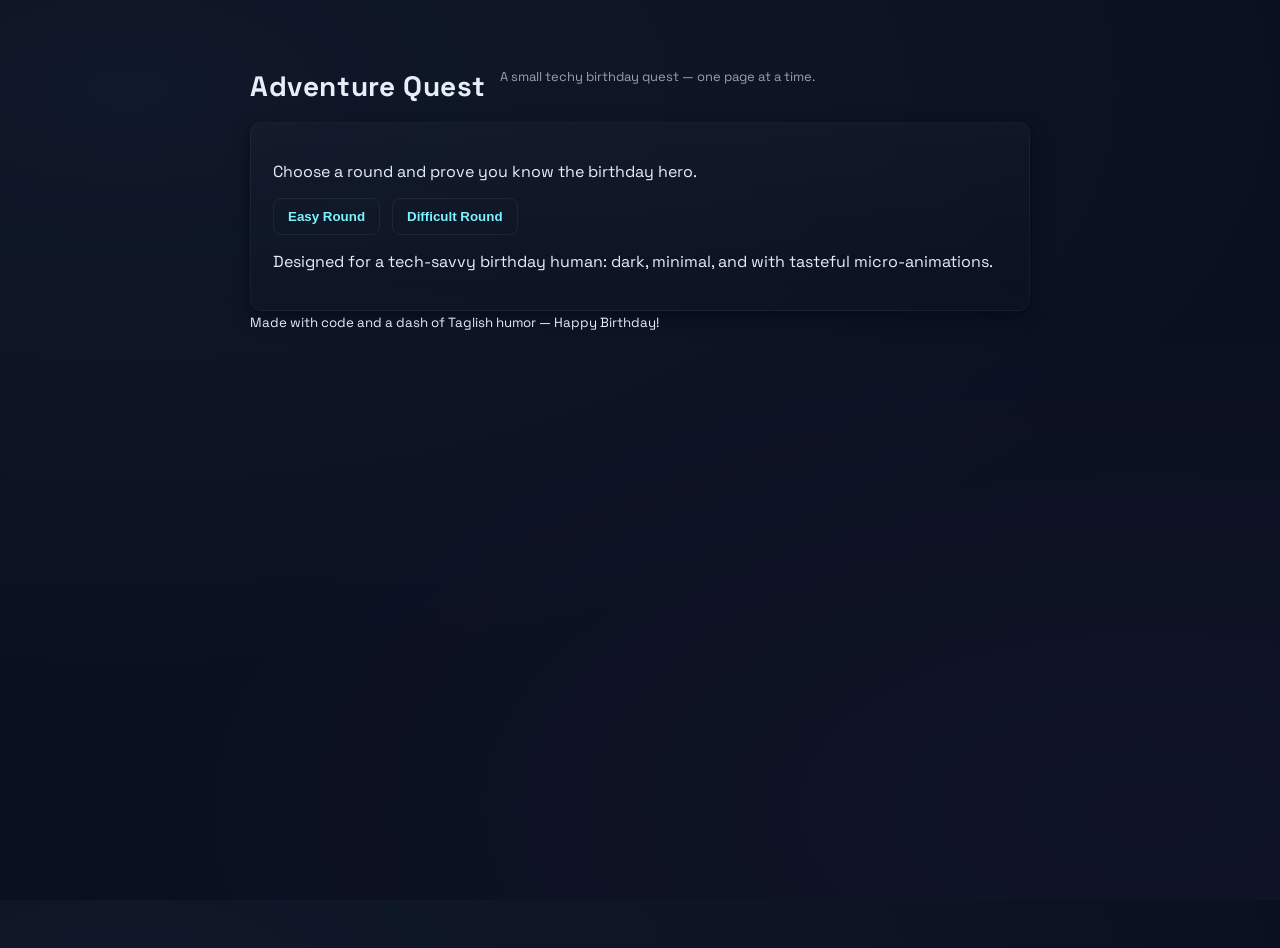
<file: index.html>
<!doctype html>
<html lang="en">
<head>
  <meta charset="utf-8" />
  <meta name="viewport" content="width=device-width,initial-scale=1" />
  <title>Adventure Quest — Birthday Edition</title>
  <link rel="stylesheet" href="style.css">
  <link href="https://fonts.googleapis.com/css2?family=Space+Grotesk:wght@400;600&family=JetBrains+Mono:wght@400;600&display=swap" rel="stylesheet">
</head>
<body>
  <main class="app">
    <header>
      <h1>Adventure Quest</h1>
      <p class="subtitle">A small techy birthday quest — one page at a time.</p>
    </header>

    <section id="intro" class="card">
      <p>Choose a round and prove you know the birthday hero.</p>
      <div class="controls">
        <button id="start-easy" class="btn">Easy Round</button>
        <button id="start-difficult" class="btn">Difficult Round</button>
      </div>
      <p class="hint">Designed for a tech‑savvy birthday human: dark, minimal, and with tasteful micro-animations.</p>
    </section>

    <section id="quiz" class="card hidden" aria-live="polite"></section>

    <section id="finished" class="card hidden">
      <h2>Well done, adventurer!</h2>
      <p>You completed the quest.</p>
      <button id="claim" class="btn primary">Claim Reward</button>
    </section>

    <footer>
      <small>Made with code and a dash of Taglish humor — Happy Birthday!</small>
    </footer>
  </main>

  <script src="script.js"></script>
</body>
</html>
</file>
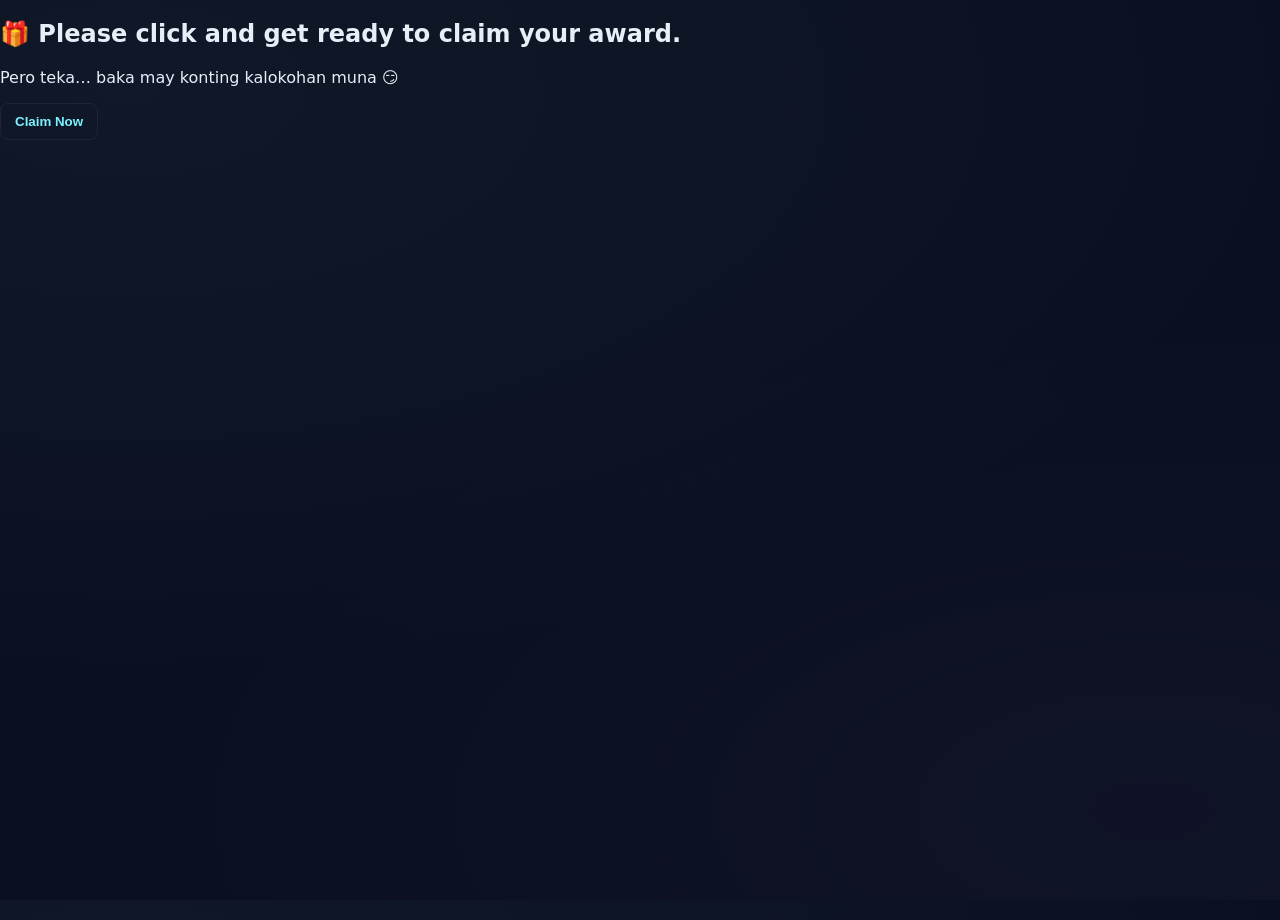
<file: claim.html>
<!DOCTYPE html>
<html lang="en">
<head>
  <meta charset="UTF-8">
  <title>Award Popup</title>
  <link rel="stylesheet" href="style.css">
</head>
<body>
  <div class="parchment">
    <h2 class="glow">🎁 Please click and get ready to claim your award.</h2>
    <p>Pero teka… baka may konting kalokohan muna 😏</p>
    <button onclick="location.href='balloon.html'" class="btn">Claim Now</button>
  </div>
</body>
</html>
</file>
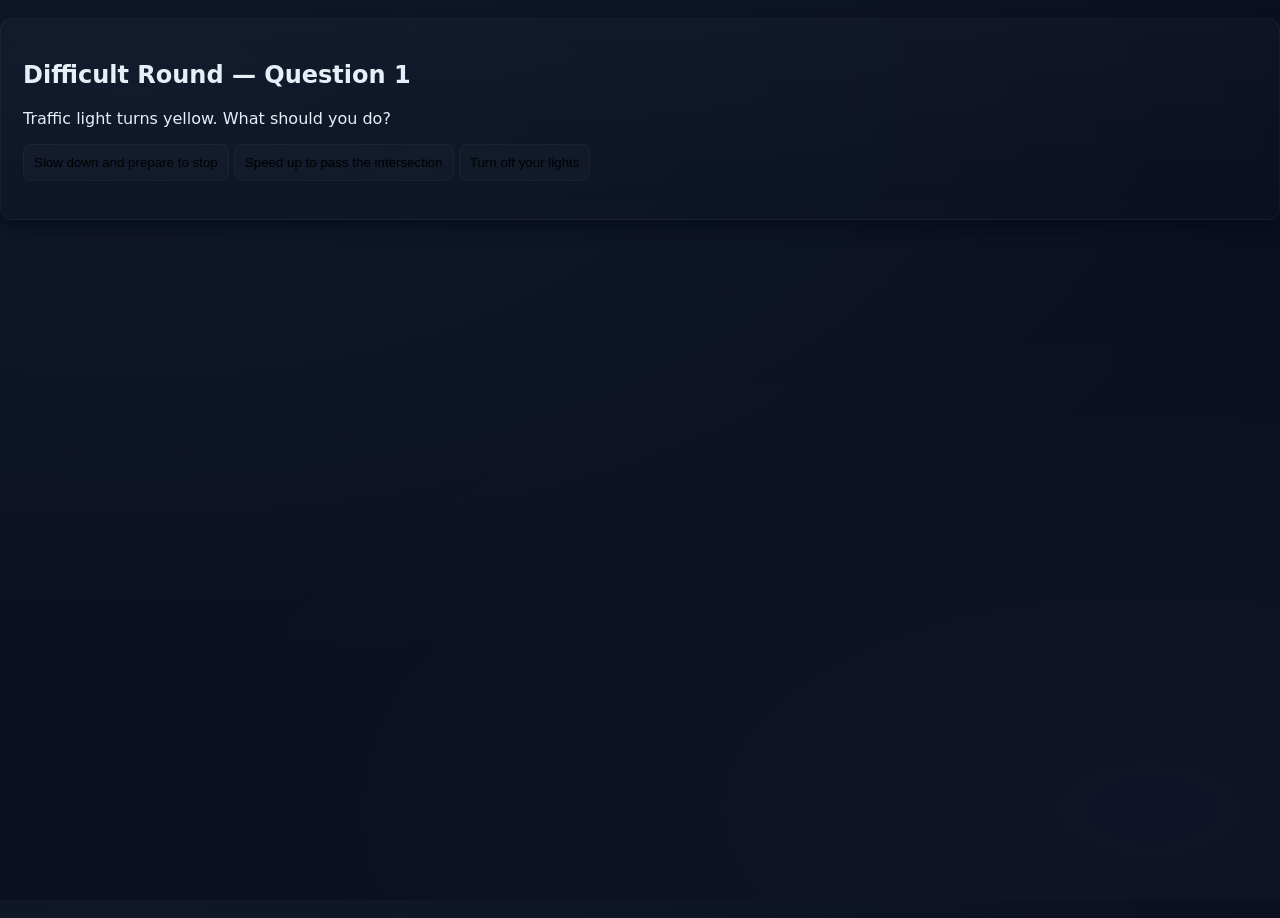
<file: difficult.html>
<!DOCTYPE html>
<html lang="en">
<head>
  <meta charset="UTF-8">
  <title>Difficult Round — Question 1</title>
  <link href="https://fonts.googleapis.com/css2?family=Roboto+Mono:wght@400;700&family=Inter:wght@400;700&display=swap" rel="stylesheet">
  <link rel="stylesheet" href="style.css">
  <script src="script.js" defer></script>
</head>
<body>
  <div class="card">
    <h2 class="title">Difficult Round — Question 1</h2>
    <p class="q-text">Traffic light turns yellow. What should you do?</p>

    <div class="choices">
      <button class="choice" onclick="chooseOption('dq1','Slow down and prepare to stop','difficult2.html')">Slow down and prepare to stop</button>
      <button class="choice" onclick="chooseOption('dq1','Speed up to pass the intersection','difficult2.html')">Speed up to pass the intersection</button>
      <button class="choice" onclick="chooseOption('dq1','Turn off your lights','difficult2.html')">Turn off your lights</button>
    </div>

    <p id="dq1-feedback" class="feedback"></p>
  </div>
</body>
</html>
</file>
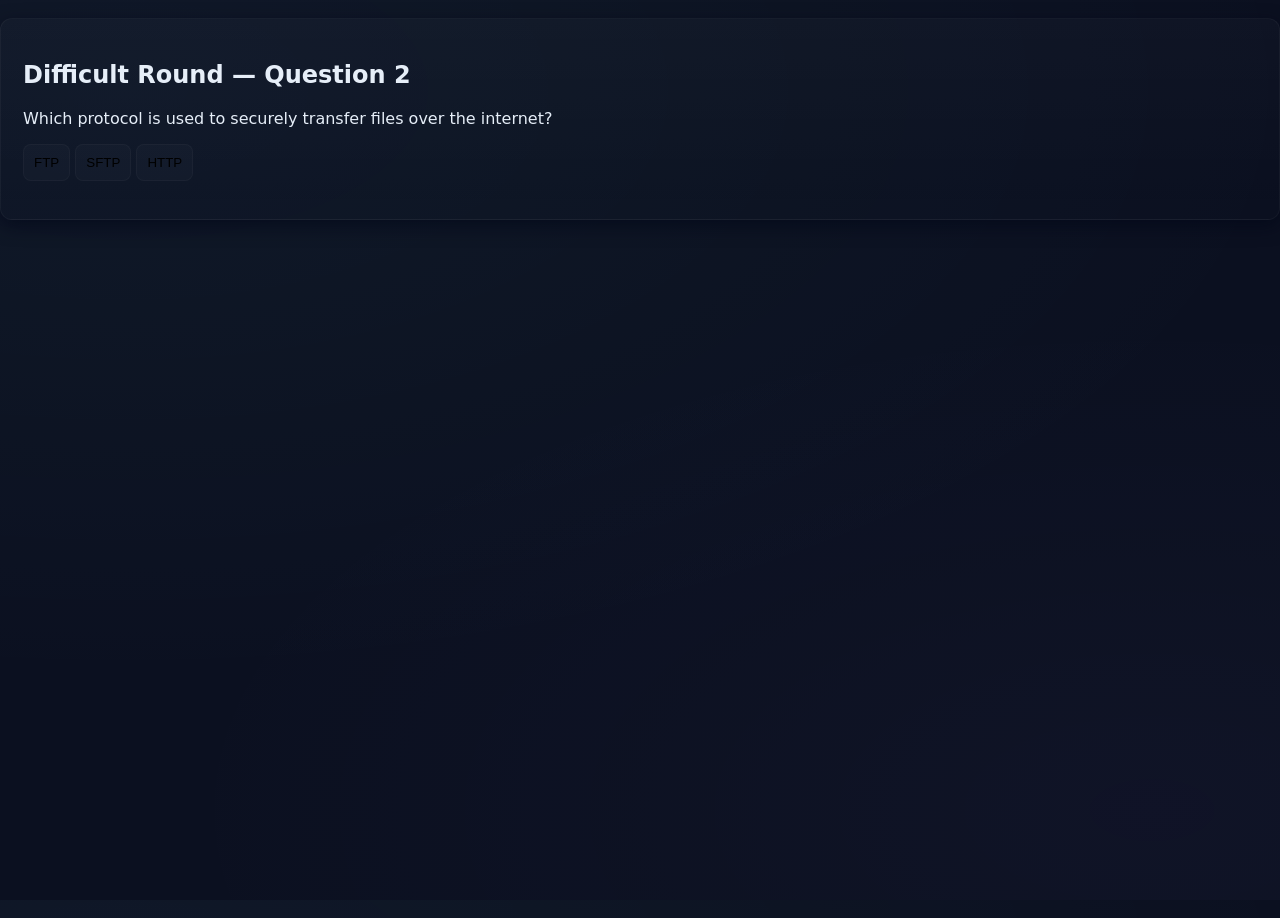
<file: difficult2.html>
<!DOCTYPE html>
<html lang="en">
<head>
  <meta charset="UTF-8">
  <title>Difficult Round — Question 2</title>
  <link href="https://fonts.googleapis.com/css2?family=Roboto+Mono:wght@400;700&family=Inter:wght@400;700&display=swap" rel="stylesheet">
  <link rel="stylesheet" href="style.css">
  <script src="script.js" defer></script>
</head>
<body>
  <div class="card">
    <h2 class="title">Difficult Round — Question 2</h2>
    <p class="q-text">Which protocol is used to securely transfer files over the internet?</p>

    <div class="choices">
      <button class="choice" onclick="chooseOption('dq2','FTP','difficult3.html')">FTP</button>
      <button class="choice" onclick="chooseOption('dq2','SFTP','difficult3.html')">SFTP</button>
      <button class="choice" onclick="chooseOption('dq2','HTTP','difficult3.html')">HTTP</button>
    </div>

    <p id="dq2-feedback" class="feedback"></p>
  </div>
</body>
</html>
</file>
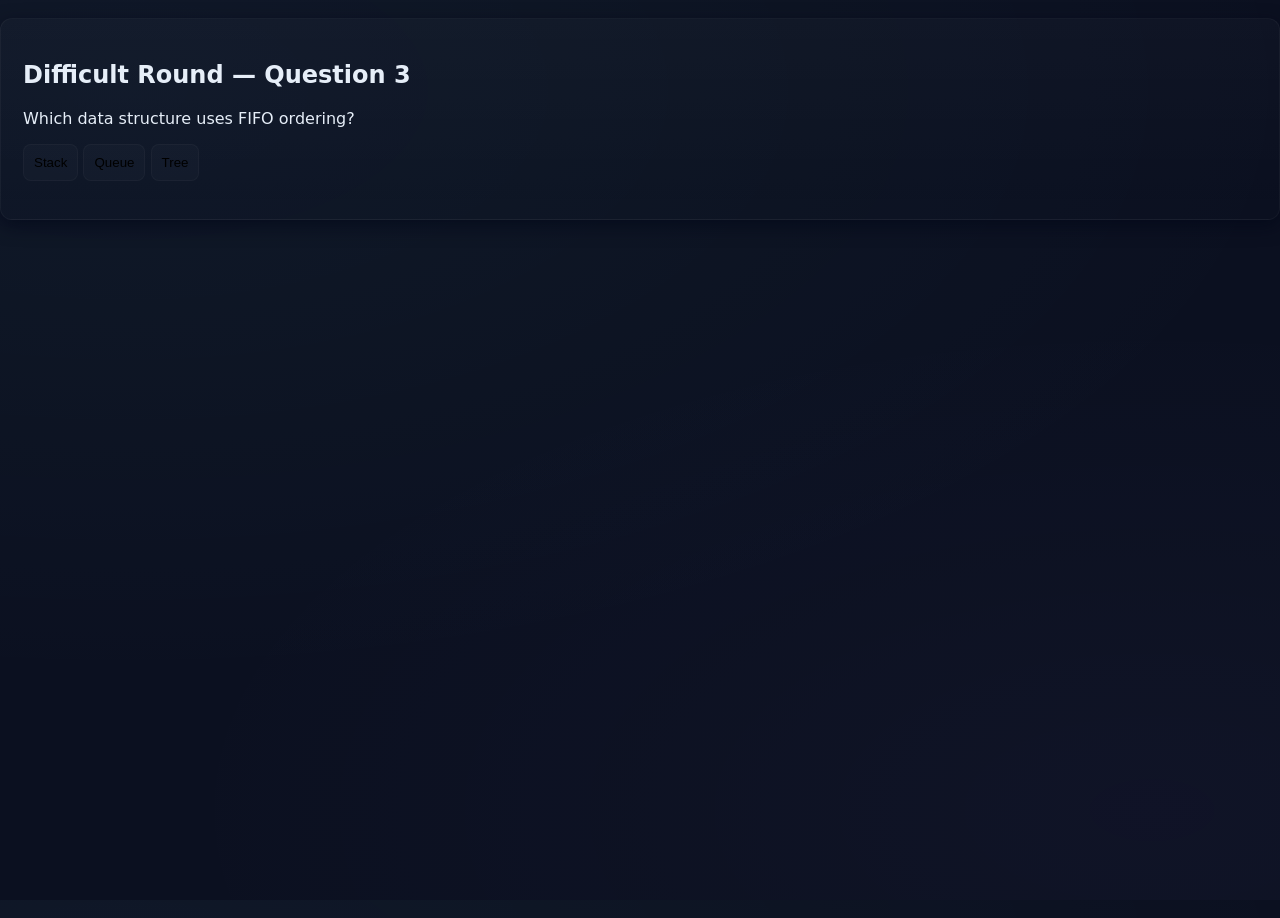
<file: difficult3.html>
<!DOCTYPE html>
<html lang="en">
<head>
  <meta charset="UTF-8">
  <title>Difficult Round — Question 3</title>
  <link href="https://fonts.googleapis.com/css2?family=Roboto+Mono:wght@400;700&family=Inter:wght@400;700&display=swap" rel="stylesheet">
  <link rel="stylesheet" href="style.css">
  <script src="script.js" defer></script>
</head>
<body>
  <div class="card">
    <h2 class="title">Difficult Round — Question 3</h2>
    <p class="q-text">Which data structure uses FIFO ordering?</p>

    <div class="choices">
      <button class="choice" onclick="chooseOption('dq3','Stack','reward.html')">Stack</button>
      <button class="choice" onclick="chooseOption('dq3','Queue','reward.html')">Queue</button>
      <button class="choice" onclick="chooseOption('dq3','Tree','reward.html')">Tree</button>
    </div>

    <p id="dq3-feedback" class="feedback"></p>
  </div>
</body>
</html>
</file>
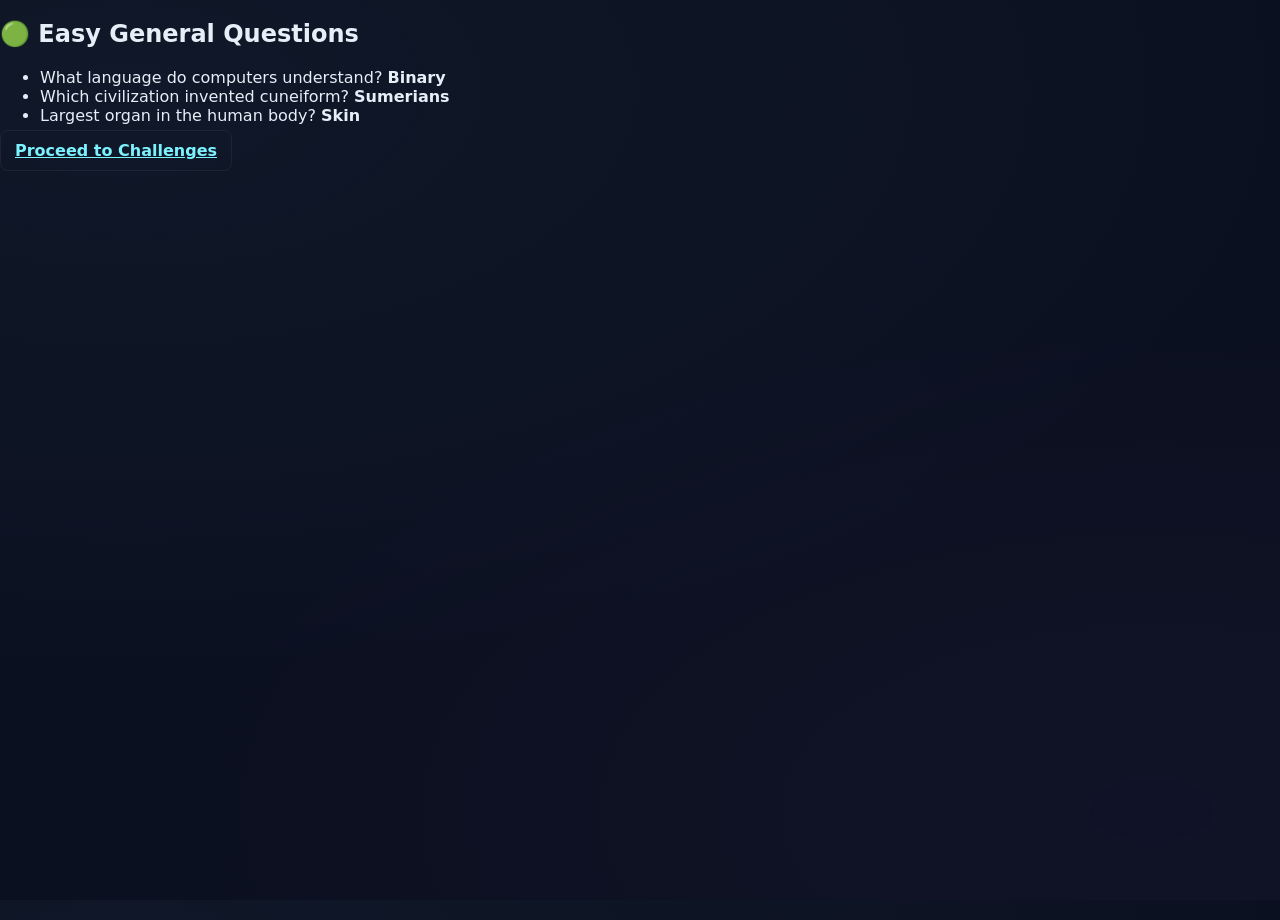
<file: easy.html>
<!DOCTYPE html>
<html lang="en">
<head>
  <meta charset="UTF-8">
  <title>Easy Questions</title>
  <link rel="stylesheet" href="style.css">
</head>
<body>
  <div class="parchment">
    <h2 class="glow">🟢 Easy General Questions</h2>
    <ul>
      <li>What language do computers understand? <strong>Binary</strong></li>
      <li>Which civilization invented cuneiform? <strong>Sumerians</strong></li>
      <li>Largest organ in the human body? <strong>Skin</strong></li>
    </ul>
    <a href="difficult.html" class="btn">Proceed to Challenges</a>
  </div>
</body>
</html>
</file>
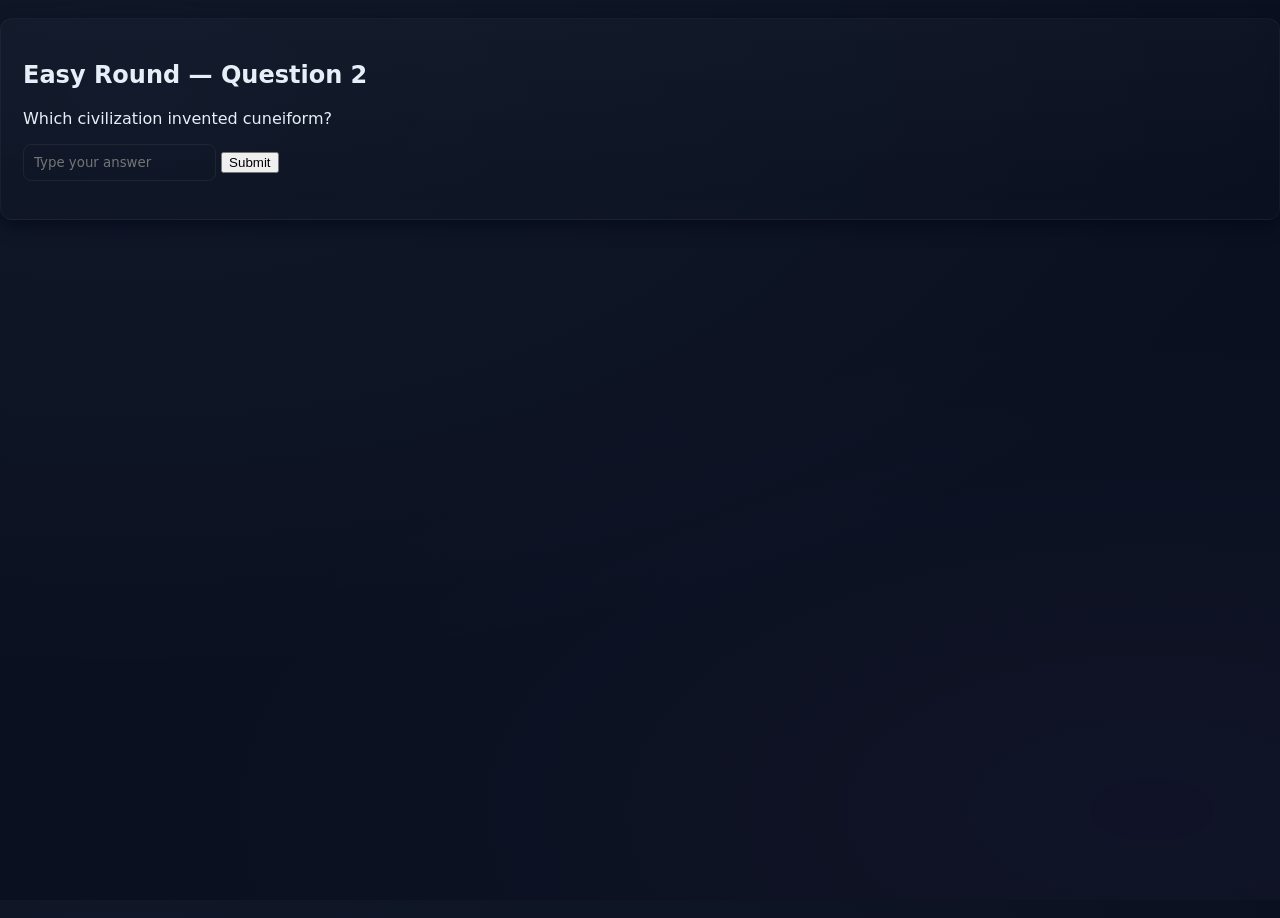
<file: easy2.html>
<!DOCTYPE html>
<html lang="en">
<head>
  <meta charset="UTF-8">
  <title>Easy Round — Question 2</title>
  <link href="https://fonts.googleapis.com/css2?family=Roboto+Mono:wght@400;700&family=Inter:wght@400;700&display=swap" rel="stylesheet">
  <link rel="stylesheet" href="style.css">
  <script src="script.js" defer></script>
</head>
<body>
  <div class="card">
    <h2 class="title">Easy Round — Question 2</h2>

    <div class="question">
      <p class="q-text">Which civilization invented cuneiform?</p>
      <input type="text" id="q2" placeholder="Type your answer" autocomplete="off">
      <button class="primary" onclick="checkAnswer('q2','Sumerians','easy3.html')">Submit</button>
      <p id="q2-feedback" class="feedback"></p>
    </div>
  </div>
</body>
</html>
</file>
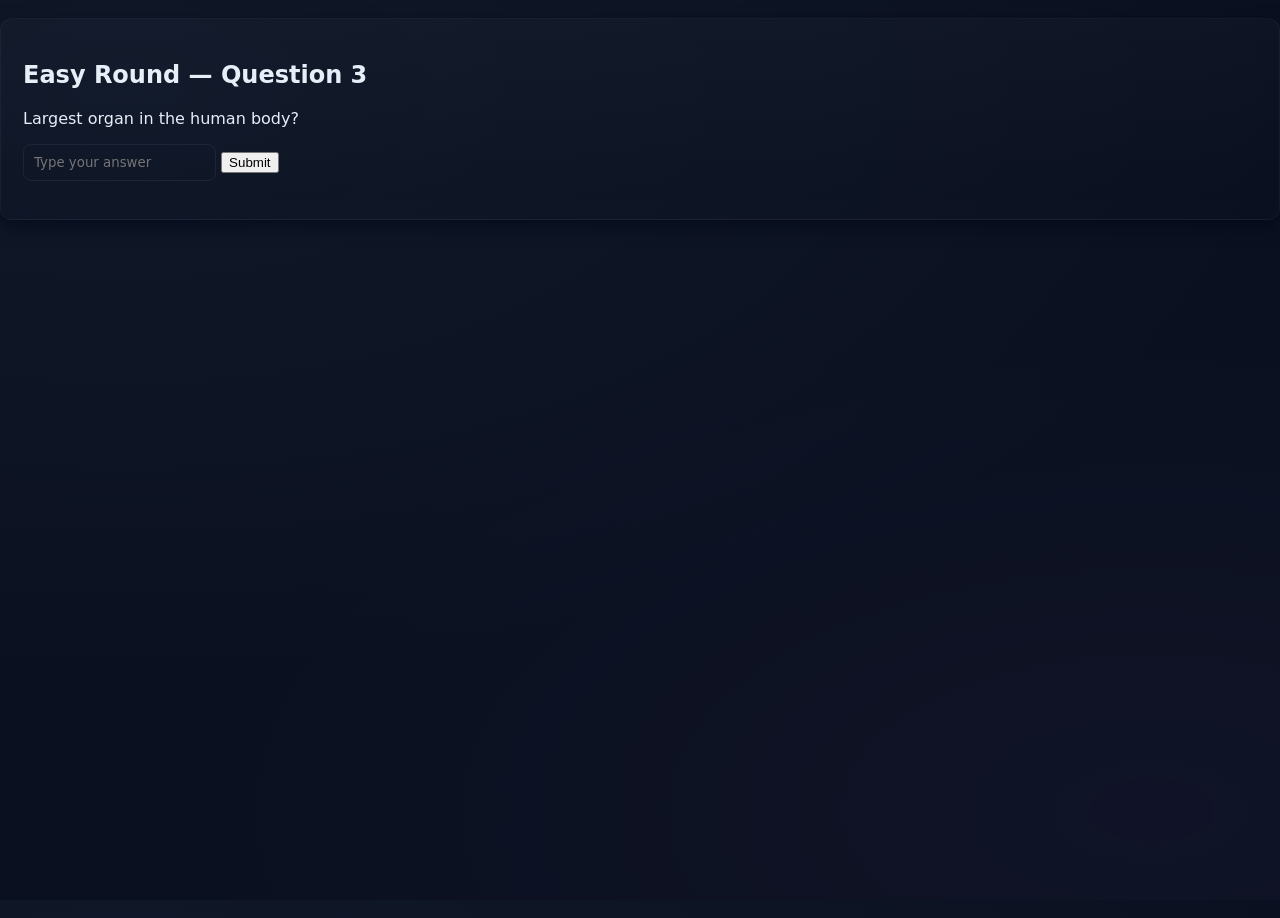
<file: easy3.html>
<!DOCTYPE html>
<html lang="en">
<head>
  <meta charset="UTF-8">
  <title>Easy Round — Question 3</title>
  <link href="https://fonts.googleapis.com/css2?family=Roboto+Mono:wght@400;700&family=Inter:wght@400;700&display=swap" rel="stylesheet">
  <link rel="stylesheet" href="style.css">
  <script src="script.js" defer></script>
</head>
<body>
  <div class="card">
    <h2 class="title">Easy Round — Question 3</h2>

    <div class="question">
      <p class="q-text">Largest organ in the human body?</p>
      <input type="text" id="q3" placeholder="Type your answer" autocomplete="off">
      <button class="primary" onclick="checkAnswer('q3','Skin','reward.html')">Submit</button>
      <p id="q3-feedback" class="feedback"></p>
    </div>
  </div>
</body>
</html>
</file>
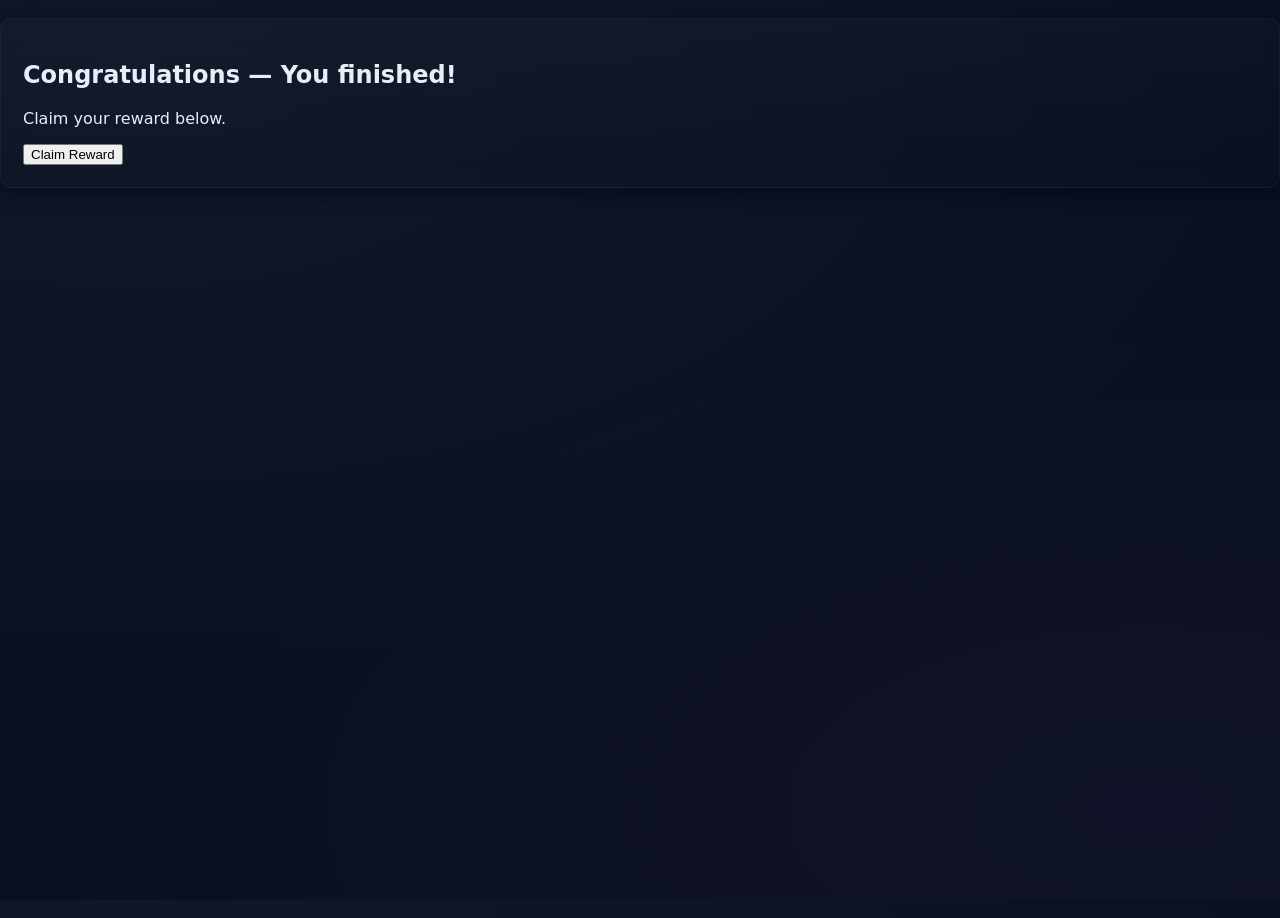
<file: reward.html>
<!DOCTYPE html>
<html lang="en">
<head>
  <meta charset="UTF-8">
  <title>Reward</title>
  <link href="https://fonts.googleapis.com/css2?family=Roboto+Mono:wght@400;700&family=Inter:wght@400;700&display=swap" rel="stylesheet">
  <link rel="stylesheet" href="style.css">
  <script src="script.js" defer></script>
</head>
<body>
  <div class="card">
    <h2 class="title">Congratulations — You finished!</h2>
    <p class="q-text">Claim your reward below.</p>
    <button class="primary" onclick="window.location.href='balloons.html'">Claim Reward</button>
  </div>
</body>
</html>
</file>
<file: style.css>
/* style.css — techy dark theme with subtle glow */
:root{
  --bg:#0b1020;
  --card:#0f1724;
  --accent:#7cf2ff;
  --accent-2:#9b7cff;
  --muted:#98a0b3;
}
*{box-sizing:border-box}
html,body{height:100%}
body{
  margin:0; font-family:'Space Grotesk',system-ui,-apple-system,Segoe UI,Roboto,'Helvetica Neue',Arial;
  background: radial-gradient(1200px 600px at 10% 10%, rgba(124,242,255,0.04), transparent),
              radial-gradient(1000px 500px at 90% 90%, rgba(155,124,255,0.03), transparent),
              var(--bg);
  color:#e6eef8;
  -webkit-font-smoothing:antialiased;
  -moz-osx-font-smoothing:grayscale;
}
.app{max-width:820px;margin:48px auto;padding:20px}
header{display:flex;align-items:flex-start;gap:14px}
header h1{margin:0;font-size:28px;letter-spacing:0.6px}
.subtitle{margin:0;color:var(--muted);font-size:13px}
.card{background:linear-gradient(180deg, rgba(255,255,255,0.02), transparent);border:1px solid rgba(255,255,255,0.04);padding:22px;border-radius:12px;margin-top:18px;box-shadow:0 6px 18px rgba(2,6,23,0.6)}
.controls{display:flex;gap:12px;margin-top:12px}
.btn{background:transparent;border:1px solid rgba(255,255,255,0.06);color:var(--accent);padding:10px 14px;border-radius:8px;cursor:pointer;font-weight:600}
.btn:hover{transform:translateY(-2px);box-shadow:0 6px 16px rgba(124,242,255,0.06)}
.btn.primary{background:linear-gradient(90deg,var(--accent),var(--accent-2));color:#051124;border:none}
.hidden{display:none}
.quiz-question{display:grid;gap:12px}
.q-title{font-size:18px;color:#dff7ff}
.input-row{display:flex;gap:8px}
input[type="text"]{flex:1;padding:10px;border-radius:8px;border:1px solid rgba(255,255,255,0.06);background:transparent;color:inherit;font-family:inherit}
.choice-list{display:flex;flex-direction:column;gap:8px}
.choice{background:rgba(255,255,255,0.02);border:1px solid rgba(255,255,255,0.03);padding:10px;border-radius:8px;cursor:pointer}
.choice:hover{transform:translateX(6px);}
.error{color:#ff7b7b;margin-top:8px;font-weight:600}
.success{color:#8ef7a6;margin-top:8px;font-weight:700}
.small{font-size:13px;color:var(--muted)}
.footer-grid{display:flex;justify-content:space-between;align-items:center;margin-top:12px}
/* subtle shake for wrong answer */
@keyframes shake{10%,90%{transform:translateX(-1px)}20%,80%{transform:translateX(2px)}30%,50%,70%{transform:translateX(-4px)}40%,60%{transform:translateX(4px)}}
.shake{animation:shake .45s linear}

/* balloon page styles */
.balloon-stage{display:grid;place-items:center;min-height:70vh;padding:30px;background:linear-gradient(180deg,#07111a 0%, rgba(7,17,26,0.6) 100%)}
.balloons{display:flex;gap:40px}
.balloon{width:160px;height:200px;border-radius:90px 90px 70px 70px;background:linear-gradient(180deg,#ff9ec8,#ff5e9a);display:flex;align-items:center;justify-content:center;color:#051124;font-weight:700;cursor:pointer;position:relative;box-shadow:0 12px 30px rgba(255,94,154,0.12)}
.balloon.small{width:140px;height:180px}
.pop-msg{margin-top:18px;color:#cfeffd;text-align:center}
.images-grid{display:grid;grid-template-columns:repeat(auto-fit,minmax(160px,1fr));gap:16px;margin-top:18px}
.img-placeholder{background:linear-gradient(90deg, rgba(255,255,255,0.02), rgba(255,255,255,0.01));border-radius:8px;padding:8px;text-align:center}
img.resp{max-width:100%;border-radius:8px;border:1px solid rgba(255,255,255,0.04)}
.final-msg{font-size:20px;margin-top:12px;color:#8ef7a6}

/* responsive */
@media (max-width:560px){.app{margin:18px;padding:12px}.balloons{gap:14px}.balloon{width:120px;height:150px}}
</file>
